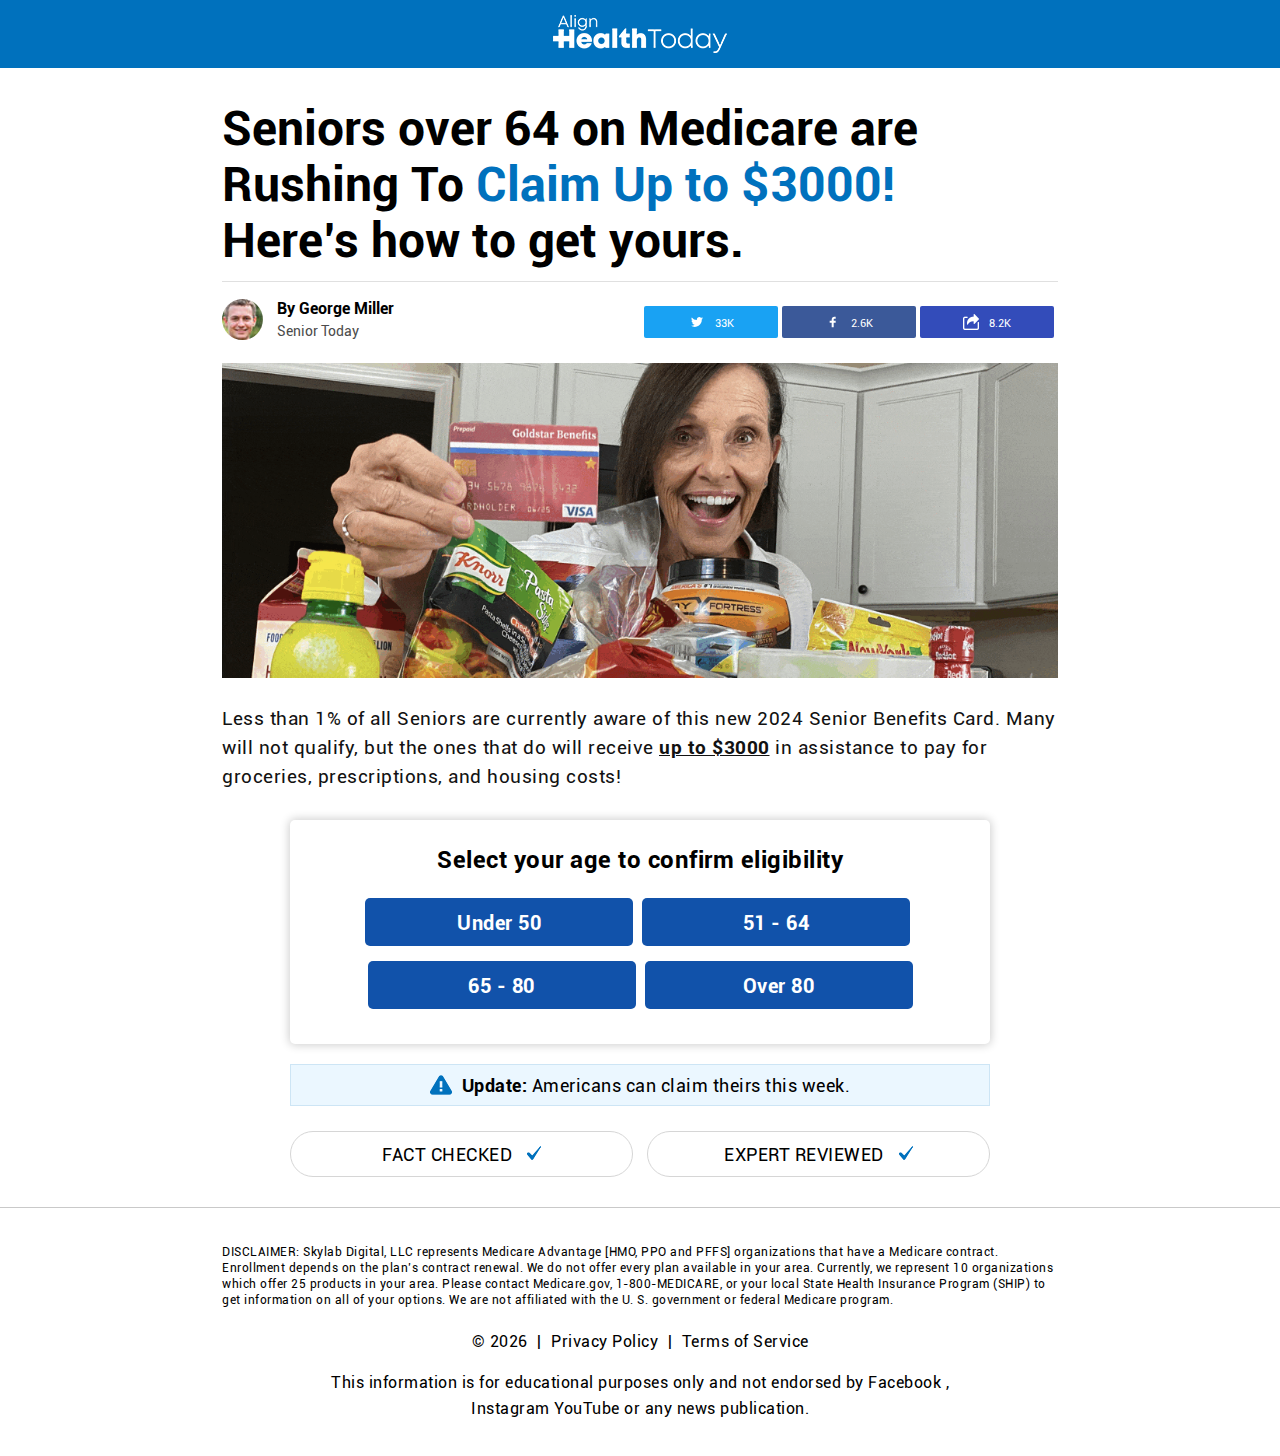
<file: index.html>
<!doctype html>
<html lang="en">
<head>
<meta charset="utf-8">
<meta name="viewport" content="width=device-width, initial-scale=1.0, maximum-scale=1.0, user-scalable=no" />
<title>Align Health Today</title>
<link rel="stylesheet" type="text/css" href="css/style.css">
</head>

<body>
<!------Header-Section------>
<div class="header">
    <div class="container">
        <a href="index.html"><img src="images/logo.png" class="logo" width="174" height="38" alt="logo"></a>
    </div>
</div>

<!------Main-Section-------->
<div class="main-section">
	<div class="container">
        <p class="main-hdg">Seniors over 64 on Medicare are Rushing To <span>Claim Up to $3000!</span> Here’s how to get yours.</p>
        <div class="author-bx">
        	<div class="author-dtls">
            	<img src="images/author-img.jpg" class="author-img" width="41" height="41" alt="author-image">
                <p class="author-txt">By George Miller<br><span>Senior Today</span></p>
            </div>
        	<ul class="social-list">
                <li>
                    <a href="#">
                        <img src="images/twitter.svg">	
                        <p>33K</p>
                    </a>
                </li>
                <li>
                    <a href="#">
                        <img src="images/facebook.svg">	
                        <p>2.6K</p>
                    </a>
                </li>
                <li>
                    <a href="#">
                        <img src="images/share.png" width="512" height="512" alt="share-icon">
                        <p>8.2K</p>
                    </a>	
                </li>
            </ul>
		</div>
        <div class="clearall"></div>
        <img src="images/benefits-lp-gif1.gif" class="commn-img" width="1456" height="741" alt="image">
        <p class="commn-para">Less than 1% of all Seniors are currently aware of this new 2024 Senior Benefits Card. Many will not qualify, but the ones that do will receive <span>up to $3000</span> in assistance to pay for groceries, prescriptions, and housing costs!</p>
        
        <div class="choose-bx">
            <p class="choose-hdg">Select your age to confirm eligibility</p>
            <ul class="age-list">
                <li class="next-btn"><a href="javascript:void(0)">Under 50</a></li>
                <li class="next-btn"><a href="javascript:void(0)">51 - 64</a></li>
                <li class="next-btn"><a href="javascript:void(0)">65 - 80</a></li>
                <li class="next-btn"><a href="javascript:void(0)">Over 80</a></li>
            </ul>
        </div>
        
        <div class="choose-bx"  style="display:none;">
            <p class="choose-hdg">Do you have Medicare Parts A & B?</p>
            <ul class="age-list age-list2">
				<li class="medi-yes next-btn"><a href="javascript:void(0)">Yes</a></li>
                <li><a href="thankyou.html">No</a></li>
            </ul>
        </div>
		
		<div class="choose-bx"  style="display:none;">
            <p class="choose-hdg">Ready for your results & phone verification by a licensed Medicare agent?</p>
            <ul class="age-list age-list2">
                <li style="width: auto;"><a style="white-space: nowrap;" class="medi-yes" href="thankyou.html">Yes - view results! 🙏</a></li>
            </ul>
        </div>
        
        <div class="update-bx">
        	<p><img src="images/alert-img.png" class="alert-img" width="22" height="20" alt="alert-icon"><strong>Update:</strong> Americans can claim theirs this week.</p>
       	</div>
        
        <ul class="points-bx">
            <li>Fact Checked<img src="images/tick.png" class="tick" width="14" height="14" alt="tick-icon"></li>
            <li>Expert reviewed<img src="images/tick.png" class="tick" width="14" height="14" alt="tick-icon"></li>  
        </ul> 
	</div>
</div>

<!--------footer----------->
<div class="footer">
	<div class="container">
        <p style="letter-spacing: 0.5px; font-size: 12px; text-align: left;">
            DISCLAIMER: Skylab Digital, LLC represents Medicare Advantage [HMO, PPO and PFFS] organizations that have a Medicare contract. Enrollment depends on the plan’s contract renewal. We do not offer every plan available in your area. Currently, we represent 10 organizations which offer 25 products in your area. Please contact Medicare.gov, 1-800-MEDICARE, or your local State Health Insurance Program (SHIP) to get information on all of your options. We are not affiliated with the U. S. government or federal Medicare program.
        </p><br />
    	<p class="ftr-txt">
        	<a href="#">&copy; <script type="text/javascript">document.write(new Date().getFullYear());</script></a> |
        	<a href="privacy.html">Privacy Policy</a> |
            <a href="terms.html">Terms of Service</a>
        </p>  
         <p class="ftr-txt margin-top">This information is for educational purposes only and not endorsed by Facebook , <br class="hide-mob">Instagram YouTube or any news publication.</p>
    </div>
</div>

<!------------Script--------------->
<script type="text/javascript" src="js/jquery-3.6.0.min.js"></script>
<script type="text/javascript" src="js"></script>
</body>
</html>
</file>
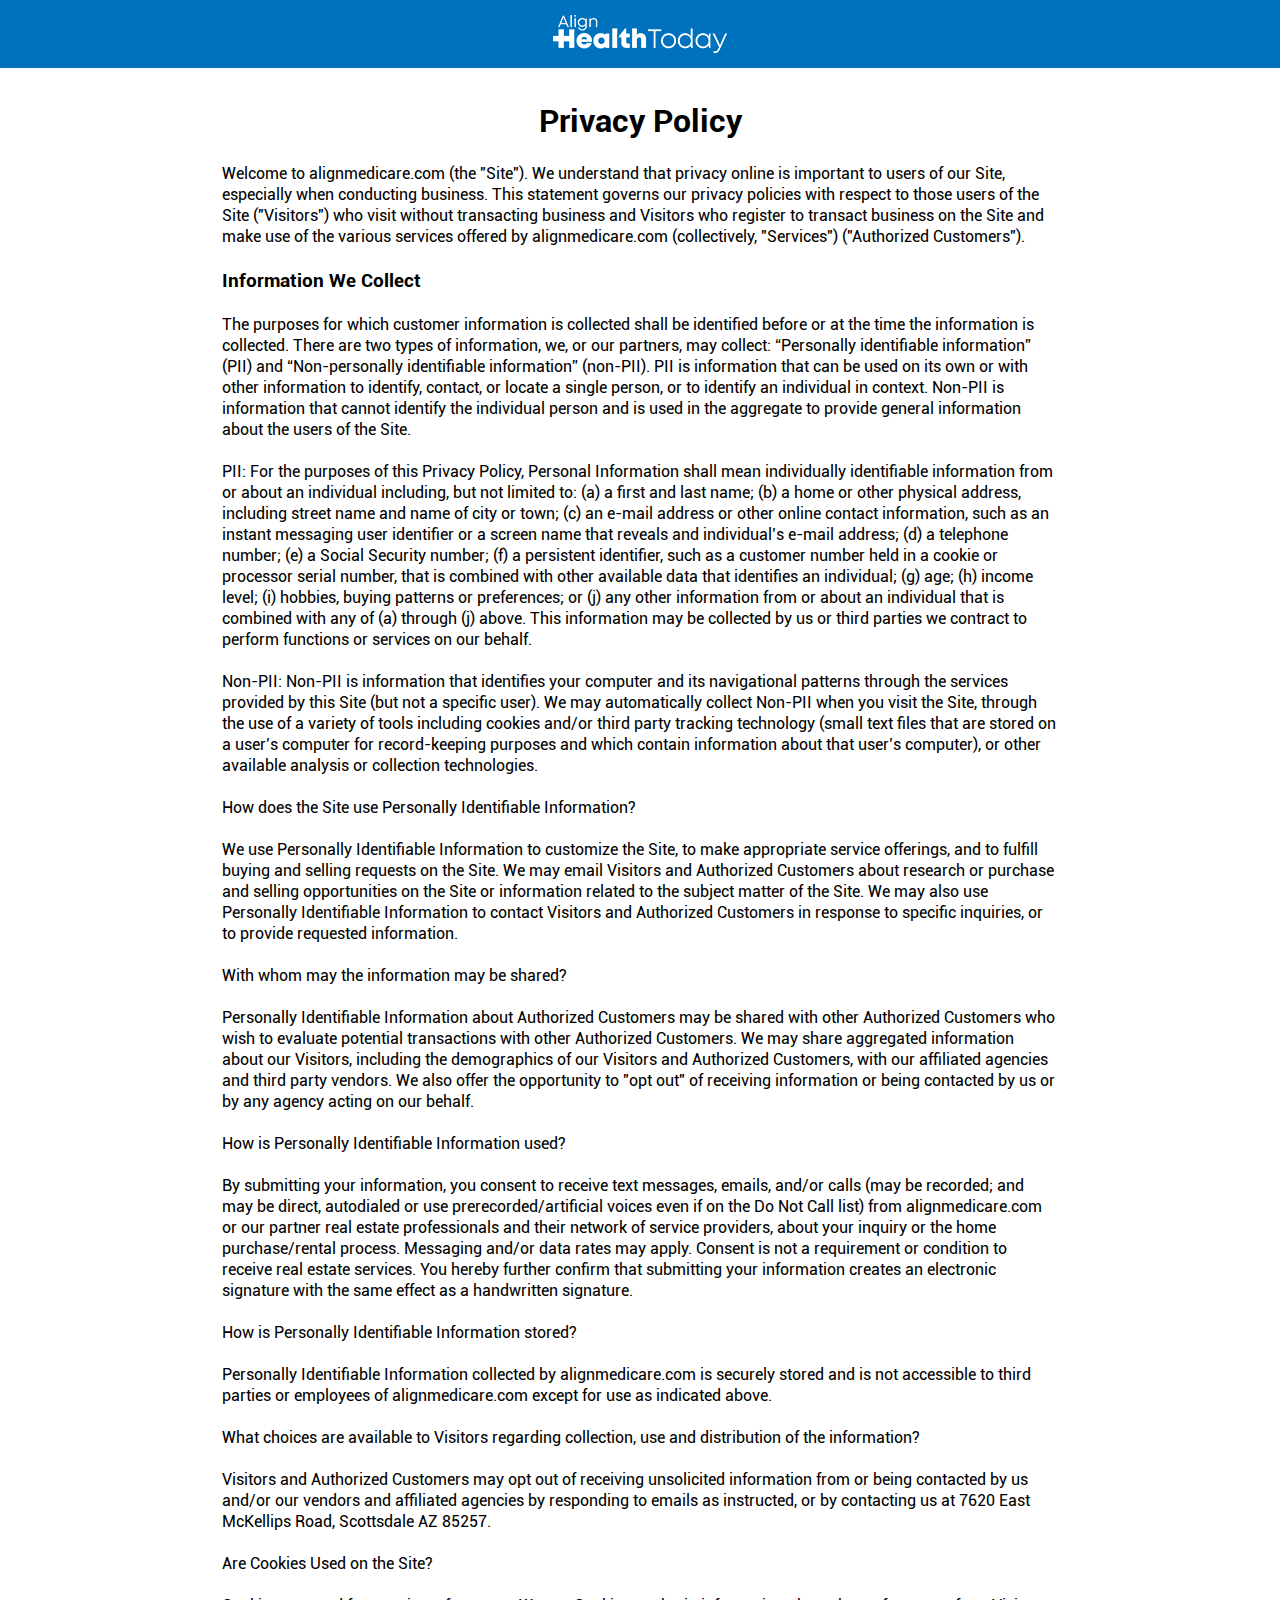
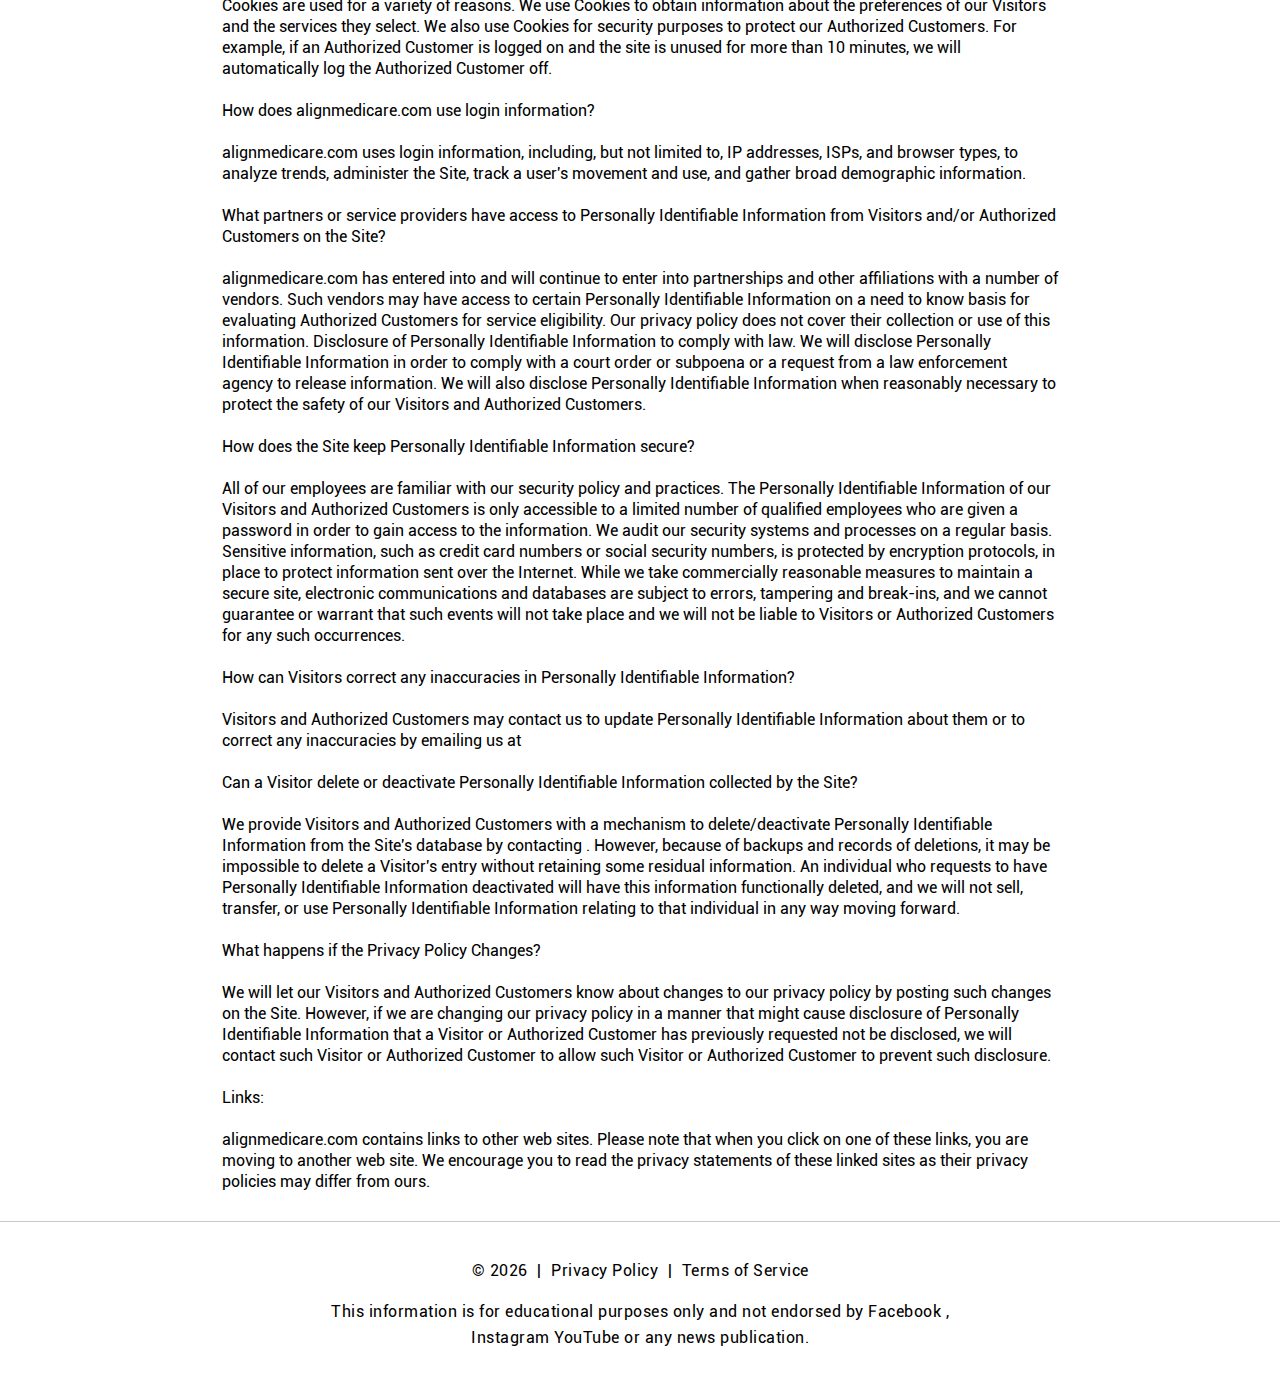
<file: privacy.html>
<!doctype html>
<html lang="en">
<head>
<meta charset="utf-8">
<meta name="viewport" content="width=device-width, initial-scale=1.0, maximum-scale=1.0, user-scalable=no" />
<title>Align Health Today</title>
<link rel="stylesheet" type="text/css" href="css/style.css">
</head>

<body>
<!------Header-Section------>
<div class="header">
    <div class="container">
        <a href="index.html"><img src="images/logo.png" class="logo" width="174" height="38" alt="logo"></a>
    </div>
</div>

<!------Main-Section-------->
<div class="main-section">
	<div class="container" style="text-align: left;">
        <h1 style="text-align: center;">Privacy Policy</h1>
		<br /><p>Welcome to alignmedicare.com (the &quot;Site&quot;). We understand that privacy online is important to users of our Site, especially when conducting business. This statement governs our privacy policies with respect to those users of the Site (&quot;Visitors&quot;) who visit without transacting business and Visitors who register to transact business on the Site and make use of the various services offered by alignmedicare.com (collectively, &quot;Services&quot;) (&quot;Authorized Customers&quot;).</p>
		<p><br /></p>
		<h3>Information We Collect</h3><br />
		<p>The purposes for which customer information is collected shall be identified before or at the time the information is collected. There are two types of information, we, or our partners, may collect: &ldquo;Personally identifiable information&rdquo; (PII) and &ldquo;Non-personally identifiable information&rdquo; (non-PII). PII is information that can be used on its own or with other information to identify, contact, or locate a single person, or to identify an individual in context. Non-PII is information that cannot identify the individual person and is used in the aggregate to provide general information about the users of the Site.</p>
		<br /><p>PII: For the purposes of this Privacy Policy, Personal Information shall mean individually identifiable information from or about an individual including, but not limited to: (a) a first and last name; (b) a home or other physical address, including street name and name of city or town; (c) an e-mail address or other online contact information, such as an instant messaging user identifier or a screen name that reveals and individual&rsquo;s e-mail address; (d) a telephone number; (e) a Social Security number; (f) a persistent identifier, such as a customer number held in a cookie or processor serial number, that is combined with other available data that identifies an individual; (g) age; (h) income level; (i) hobbies, buying patterns or preferences; or (j) any other information from or about an individual that is combined with any of (a) through (j) above. This information may be collected by us or third parties we contract to perform functions or services on our behalf.</p>
		<br /><p>Non-PII: Non-PII is information that identifies your computer and its navigational patterns through the services provided by this Site (but not a specific user). We may automatically collect Non-PII when you visit the Site, through the use of a variety of tools including cookies and/or third party tracking technology (small text files that are stored on a user&rsquo;s computer for record-keeping purposes and which contain information about that user&rsquo;s computer), or other available analysis or collection technologies.</p>
		<br /><p>How does the Site use Personally Identifiable Information?</p>
		<br /><p>We use Personally Identifiable Information to customize the Site, to make appropriate service offerings, and to fulfill buying and selling requests on the Site. We may email Visitors and Authorized Customers about research or purchase and selling opportunities on the Site or information related to the subject matter of the Site. We may also use Personally Identifiable Information to contact Visitors and Authorized Customers in response to specific inquiries, or to provide requested information.</p>
		<br /><p>With whom may the information may be shared?</p>
		<br /><p>Personally Identifiable Information about Authorized Customers may be shared with other Authorized Customers who wish to evaluate potential transactions with other Authorized Customers. We may share aggregated information about our Visitors, including the demographics of our Visitors and Authorized Customers, with our affiliated agencies and third party vendors. We also offer the opportunity to &quot;opt out&quot; of receiving information or being contacted by us or by any agency acting on our behalf.</p>
		<br /><p>How is Personally Identifiable Information used?</p>
		<br /><p>By submitting your information, you consent to receive text messages, emails, and/or calls (may be recorded; and may be direct, autodialed or use prerecorded/artificial voices even if on the Do Not Call list) from alignmedicare.com or our partner real estate professionals and their network of service providers, about your inquiry or the home purchase/rental process. Messaging and/or data rates may apply. Consent is not a requirement or condition to receive real estate services. You hereby further confirm that submitting your information creates an electronic signature with the same effect as a handwritten signature.</p>
		<br /><p>How is Personally Identifiable Information stored?</p>
		<br /><p>Personally Identifiable Information collected by alignmedicare.com is securely stored and is not accessible to third parties or employees of alignmedicare.com except for use as indicated above.</p>
		<br /><p>What choices are available to Visitors regarding collection, use and distribution of the information?</p>
		<br /><p>Visitors and Authorized Customers may opt out of receiving unsolicited information from or being contacted by us and/or our vendors and affiliated agencies by responding to emails as instructed, or by contacting us at 7620 East McKellips Road, Scottsdale AZ 85257.</p>
		<br /><p>Are Cookies Used on the Site?</p>
		<br /><p>Cookies are used for a variety of reasons. We use Cookies to obtain information about the preferences of our Visitors and the services they select. We also use Cookies for security purposes to protect our Authorized Customers. For example, if an Authorized Customer is logged on and the site is unused for more than 10 minutes, we will automatically log the Authorized Customer off.</p>
		<br /><p>How does alignmedicare.com use login information?</p>
		<br /><p>alignmedicare.com uses login information, including, but not limited to, IP addresses, ISPs, and browser types, to analyze trends, administer the Site, track a user&apos;s movement and use, and gather broad demographic information.</p>
		<br /><p>What partners or service providers have access to Personally Identifiable Information from Visitors and/or Authorized Customers on the Site?</p>
		<br /><p>alignmedicare.com has entered into and will continue to enter into partnerships and other affiliations with a number of vendors. Such vendors may have access to certain Personally Identifiable Information on a need to know basis for evaluating Authorized Customers for service eligibility. Our privacy policy does not cover their collection or use of this information. Disclosure of Personally Identifiable Information to comply with law. We will disclose Personally Identifiable Information in order to comply with a court order or subpoena or a request from a law enforcement agency to release information. We will also disclose Personally Identifiable Information when reasonably necessary to protect the safety of our Visitors and Authorized Customers.</p>
		<br /><p>How does the Site keep Personally Identifiable Information secure?</p>
		<br /><p>All of our employees are familiar with our security policy and practices. The Personally Identifiable Information of our Visitors and Authorized Customers is only accessible to a limited number of qualified employees who are given a password in order to gain access to the information. We audit our security systems and processes on a regular basis. Sensitive information, such as credit card numbers or social security numbers, is protected by encryption protocols, in place to protect information sent over the Internet. While we take commercially reasonable measures to maintain a secure site, electronic communications and databases are subject to errors, tampering and break-ins, and we cannot guarantee or warrant that such events will not take place and we will not be liable to Visitors or Authorized Customers for any such occurrences.</p>
		<br /><p>How can Visitors correct any inaccuracies in Personally Identifiable Information?</p>
		<br /><p>Visitors and Authorized Customers may contact us to update Personally Identifiable Information about them or to correct any inaccuracies by emailing us at</p>
		<br /><p>Can a Visitor delete or deactivate Personally Identifiable Information collected by the Site?</p>
		<br /><p>We provide Visitors and Authorized Customers with a mechanism to delete/deactivate Personally Identifiable Information from the Site&apos;s database by contacting . However, because of backups and records of deletions, it may be impossible to delete a Visitor&apos;s entry without retaining some residual information. An individual who requests to have Personally Identifiable Information deactivated will have this information functionally deleted, and we will not sell, transfer, or use Personally Identifiable Information relating to that individual in any way moving forward.</p>
		<br /><p>What happens if the Privacy Policy Changes?</p>
		<br /><p>We will let our Visitors and Authorized Customers know about changes to our privacy policy by posting such changes on the Site. However, if we are changing our privacy policy in a manner that might cause disclosure of Personally Identifiable Information that a Visitor or Authorized Customer has previously requested not be disclosed, we will contact such Visitor or Authorized Customer to allow such Visitor or Authorized Customer to prevent such disclosure.</p>
		<br /><p>Links:</p>
		<br /><p>alignmedicare.com contains links to other web sites. Please note that when you click on one of these links, you are moving to another web site. We encourage you to read the privacy statements of these linked sites as their privacy policies may differ from ours.</p>
	</div>
</div>

<!--------footer----------->
<div class="footer">
	<div class="container">
    	<p class="ftr-txt">
        	<a href="#">&copy; <script type="text/javascript">document.write(new Date().getFullYear());</script></a> |
        	<a href="privacy.html">Privacy Policy</a> |
            <a href="terms.html">Terms of Service</a>
        </p>  
         <p class="ftr-txt margin-top">This information is for educational purposes only and not endorsed by Facebook , <br class="hide-mob">Instagram YouTube or any news publication.</p>
    </div>
</div>

<!------------Script--------------->
<script type="text/javascript" src="js/jquery-3.6.0.min.js"></script>
<script type="text/javascript" src="js"></script>
</body>
</html>
</file>
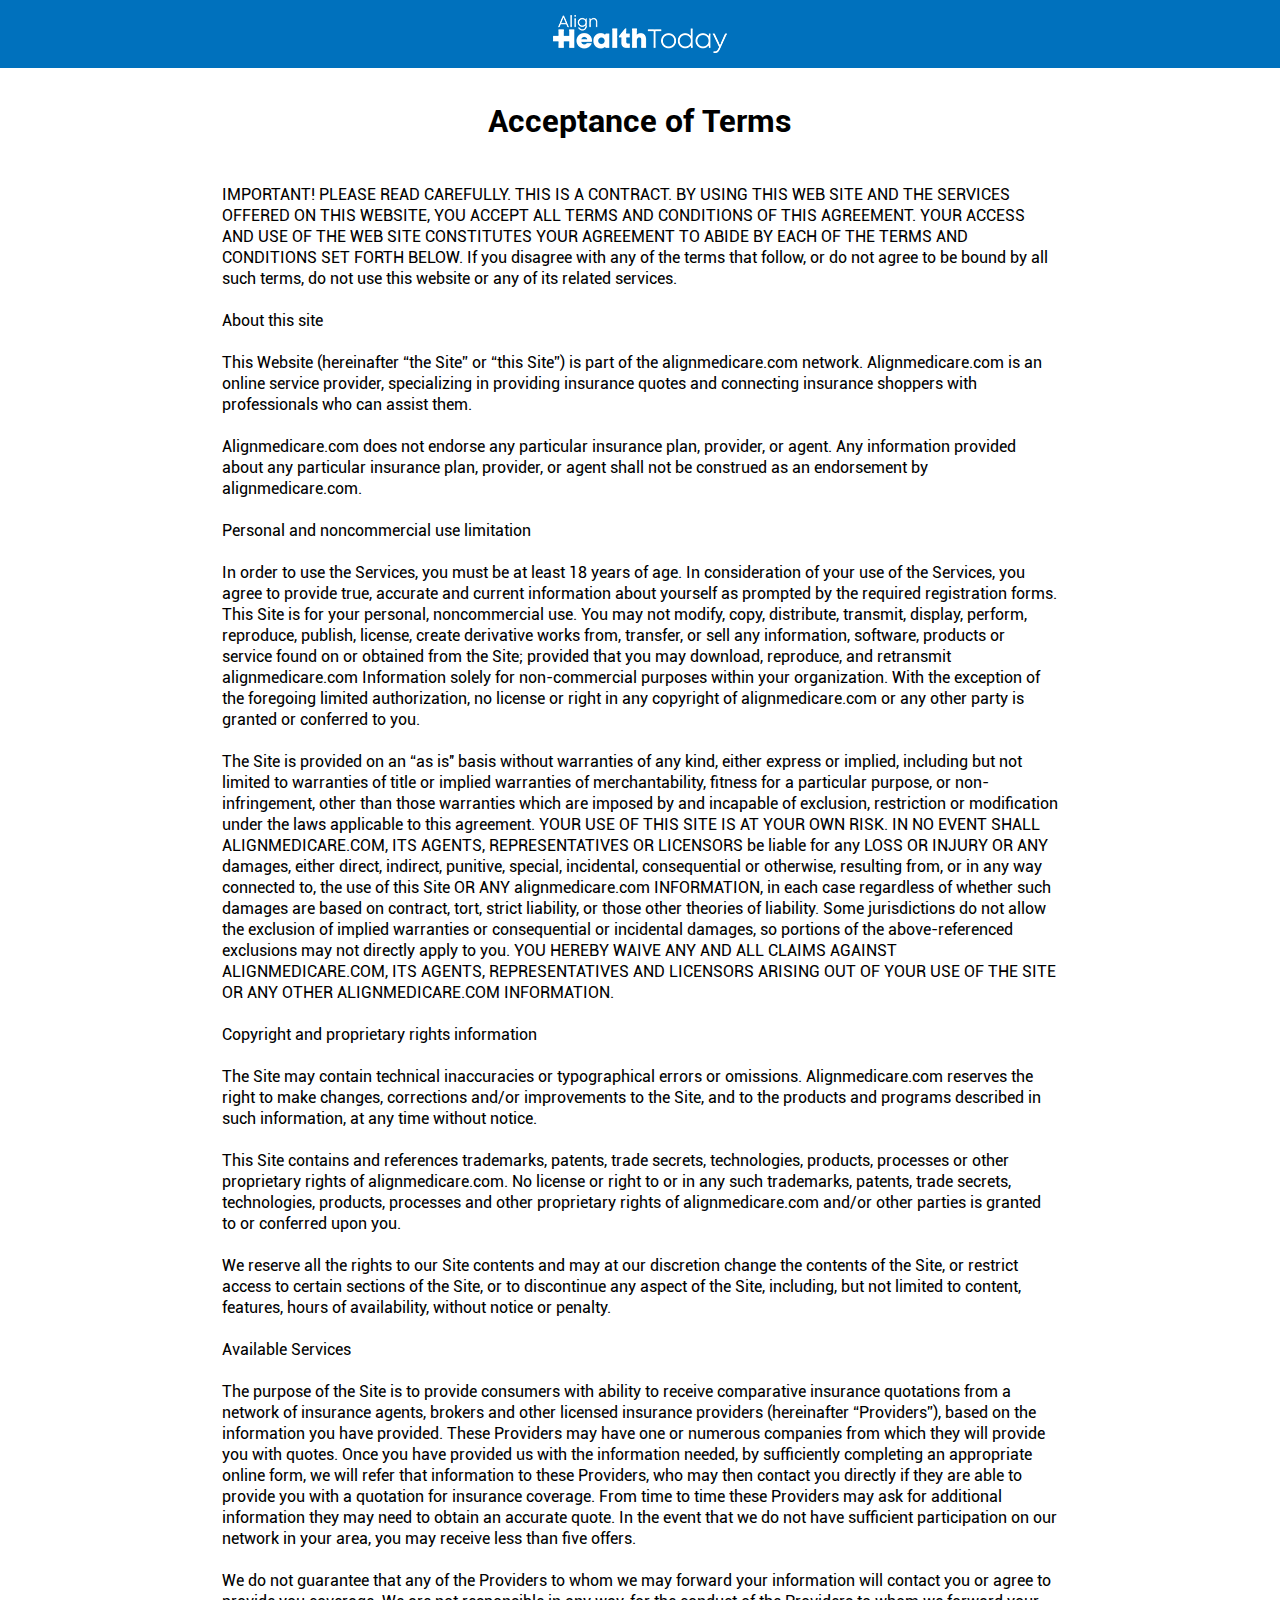
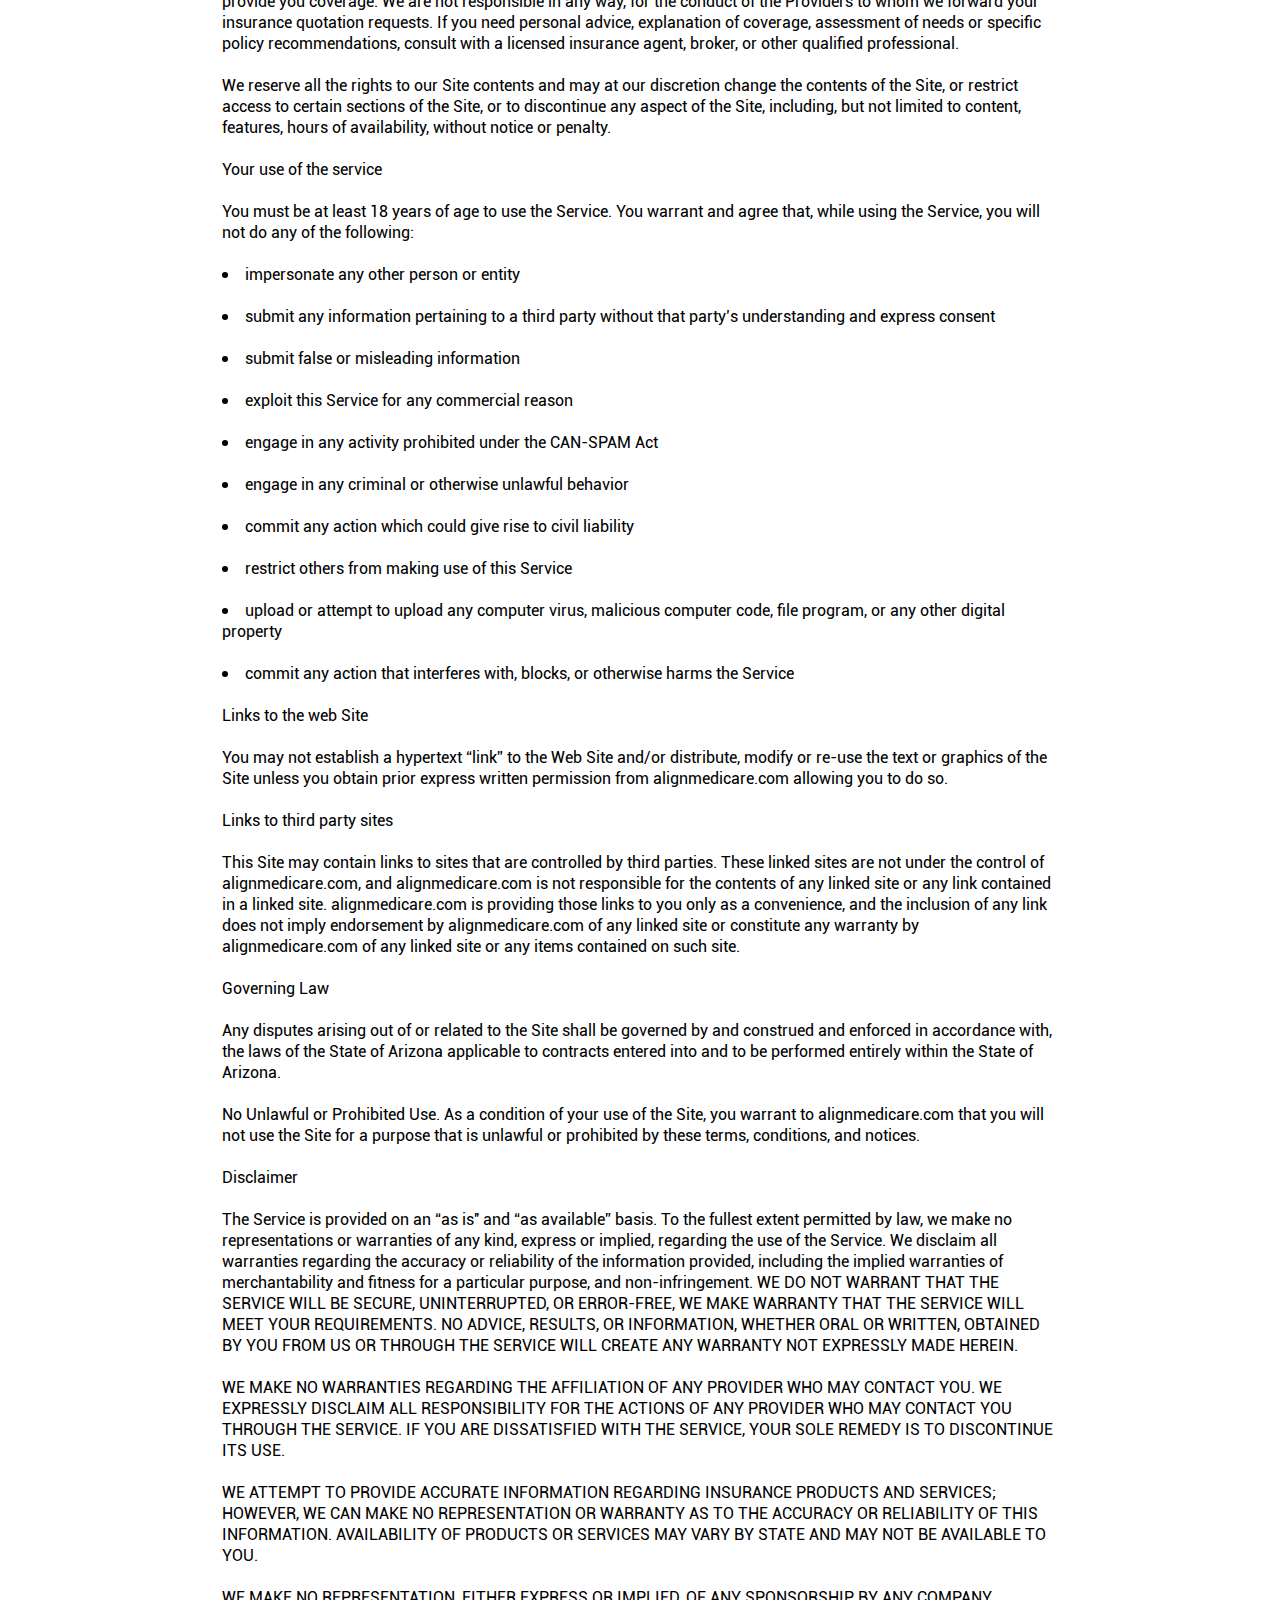
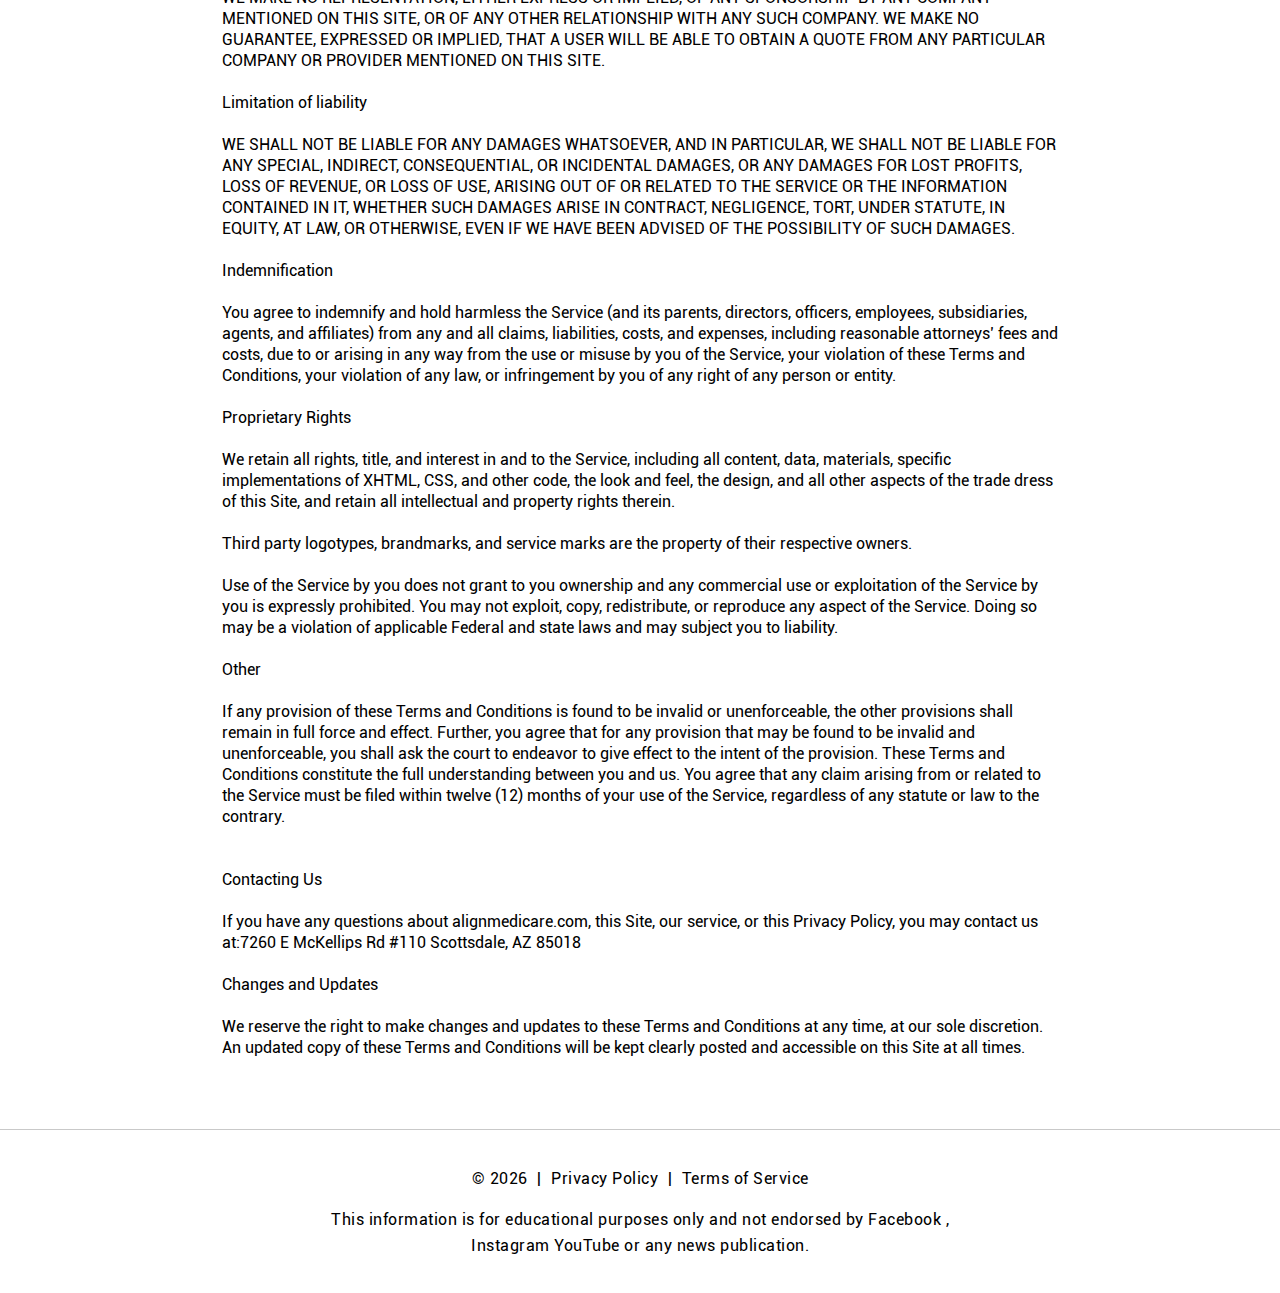
<file: terms.html>
<!doctype html>
<html lang="en">
<head>
<meta charset="utf-8">
<meta name="viewport" content="width=device-width, initial-scale=1.0, maximum-scale=1.0, user-scalable=no" />
<title>Align Health Today</title>
<link rel="stylesheet" type="text/css" href="css/style.css">
</head>

<body>
<!------Header-Section------>
<div class="header">
    <div class="container">
        <a href="index.html"><img src="images/logo.png" class="logo" width="174" height="38" alt="logo"></a>
    </div>
</div>

<!------Main-Section-------->
<div class="main-section">
	<div class="container" style="text-align: left;">
        <h1 style="text-align: center;">Acceptance of Terms</h1>
		<p style="text-align: left;"><br></p>
		<br /><p>IMPORTANT! PLEASE READ CAREFULLY. THIS IS A CONTRACT. BY USING THIS WEB SITE AND THE SERVICES OFFERED ON THIS WEBSITE, YOU ACCEPT ALL TERMS AND CONDITIONS OF THIS AGREEMENT. YOUR ACCESS AND USE OF THE WEB SITE CONSTITUTES YOUR AGREEMENT TO ABIDE BY EACH OF THE TERMS AND CONDITIONS SET FORTH BELOW. If you disagree with any of the terms that follow, or do not agree to be bound by all such terms, do not use this website or any of its related services.</p>
		<br /><p>About this site</p>
		<br /><p>This Website (hereinafter &ldquo;the Site&rdquo; or &ldquo;this Site&rdquo;) is part of the alignmedicare.com network. Alignmedicare.com is an online service provider, specializing in providing insurance quotes and connecting insurance shoppers with professionals who can assist them.</p>
		<br /><p>Alignmedicare.com does not endorse any particular insurance plan, provider, or agent. Any information provided about any particular insurance plan, provider, or agent shall not be construed as an endorsement by alignmedicare.com.</p>
		<br /><p>Personal and noncommercial use limitation</p>
		<br /><p>In order to use the Services, you must be at least 18 years of age. In consideration of your use of the Services, you agree to provide true, accurate and current information about yourself as prompted by the required registration forms. This Site is for your personal, noncommercial use. You may not modify, copy, distribute, transmit, display, perform, reproduce, publish, license, create derivative works from, transfer, or sell any information, software, products or service found on or obtained from the Site; provided that you may download, reproduce, and retransmit alignmedicare.com Information solely for non-commercial purposes within your organization. With the exception of the foregoing limited authorization, no license or right in any copyright of alignmedicare.com or any other party is granted or conferred to you.</p>
		<br /><p>The Site is provided on an &ldquo;as is&apos;&apos; basis without warranties of any kind, either express or implied, including but not limited to warranties of title or implied warranties of merchantability, fitness for a particular purpose, or non-infringement, other than those warranties which are imposed by and incapable of exclusion, restriction or modification under the laws applicable to this agreement. YOUR USE OF THIS SITE IS AT YOUR OWN RISK. IN NO EVENT SHALL ALIGNMEDICARE.COM, ITS AGENTS, REPRESENTATIVES OR LICENSORS be liable for any LOSS OR INJURY OR ANY damages, either direct, indirect, punitive, special, incidental, consequential or otherwise, resulting from, or in any way connected to, the use of this Site OR ANY alignmedicare.com INFORMATION, in each case regardless of whether such damages are based on contract, tort, strict liability, or those other theories of liability. Some jurisdictions do not allow the exclusion of implied warranties or consequential or incidental damages, so portions of the above-referenced exclusions may not directly apply to you. YOU HEREBY WAIVE ANY AND ALL CLAIMS AGAINST ALIGNMEDICARE.COM, ITS AGENTS, REPRESENTATIVES AND LICENSORS ARISING OUT OF YOUR USE OF THE SITE OR ANY OTHER ALIGNMEDICARE.COM INFORMATION.</p>
		<br /><p>Copyright and proprietary rights information</p>
		<br /><p>The Site may contain technical inaccuracies or typographical errors or omissions. Alignmedicare.com reserves the right to make changes, corrections and/or improvements to the Site, and to the products and programs described in such information, at any time without notice.</p>
		<br /><p>This Site contains and references trademarks, patents, trade secrets, technologies, products, processes or other proprietary rights of alignmedicare.com. No license or right to or in any such trademarks, patents, trade secrets, technologies, products, processes and other proprietary rights of alignmedicare.com and/or other parties is granted to or conferred upon you.</p>
		<br /><p>We reserve all the rights to our Site contents and may at our discretion change the contents of the Site, or restrict access to certain sections of the Site, or to discontinue any aspect of the Site, including, but not limited to content, features, hours of availability, without notice or penalty.</p>
		<br /><p>Available Services</p>
		<br /><p>The purpose of the Site is to provide consumers with ability to receive comparative insurance quotations from a network of insurance agents, brokers and other licensed insurance providers (hereinafter &ldquo;Providers&rdquo;), based on the information you have provided. These Providers may have one or numerous companies from which they will provide you with quotes. Once you have provided us with the information needed, by sufficiently completing an appropriate online form, we will refer that information to these Providers, who may then contact you directly if they are able to provide you with a quotation for insurance coverage. From time to time these Providers may ask for additional information they may need to obtain an accurate quote. In the event that we do not have sufficient participation on our network in your area, you may receive less than five offers.</p>
		<br /><p>We do not guarantee that any of the Providers to whom we may forward your information will contact you or agree to provide you coverage. We are not responsible in any way, for the conduct of the Providers to whom we forward your insurance quotation requests. If you need personal advice, explanation of coverage, assessment of needs or specific policy recommendations, consult with a licensed insurance agent, broker, or other qualified professional.</p>
		<br /><p>We reserve all the rights to our Site contents and may at our discretion change the contents of the Site, or restrict access to certain sections of the Site, or to discontinue any aspect of the Site, including, but not limited to content, features, hours of availability, without notice or penalty.</p>
		<br /><p>Your use of the service</p>
		<br /><p>You must be at least 18 years of age to use the Service. You warrant and agree that, while using the Service, you will not do any of the following:</p>
		<ul>
			<br /><li style="list-style: inside;">impersonate any other person or entity</li>
			<br /><li style="list-style: inside;">submit any information pertaining to a third party without that party&rsquo;s understanding and express consent</li>
			<br /><li style="list-style: inside;">submit false or misleading information</li>
			<br /><li style="list-style: inside;">exploit this Service for any commercial reason</li>
			<br /><li style="list-style: inside;">engage in any activity prohibited under the CAN-SPAM Act</li>
			<br /><li style="list-style: inside;">engage in any criminal or otherwise unlawful behavior</li>
			<br /><li style="list-style: inside;">commit any action which could give rise to civil liability</li>
			<br /><li style="list-style: inside;">restrict others from making use of this Service</li>
			<br /><li style="list-style: inside;">upload or attempt to upload any computer virus, malicious computer code, file program, or any other digital property</li>
			<br /><li style="list-style: inside;">commit any action that interferes with, blocks, or otherwise harms the Service</li>
		</ul>
		<br /><p>Links to the web Site</p>
		<br /><p>You may not establish a hypertext &ldquo;link&rdquo; to the Web Site and/or distribute, modify or re-use the text or graphics of the Site unless you obtain prior express written permission from alignmedicare.com allowing you to do so.</p>
		<br /><p>Links to third party sites</p>
		<br /><p>This Site may contain links to sites that are controlled by third parties. These linked sites are not under the control of alignmedicare.com, and alignmedicare.com is not responsible for the contents of any linked site or any link contained in a linked site. alignmedicare.com is providing those links to you only as a convenience, and the inclusion of any link does not imply endorsement by alignmedicare.com of any linked site or constitute any warranty by alignmedicare.com of any linked site or any items contained on such site.</p>
		<br /><p>Governing Law</p>
		<br /><p>Any disputes arising out of or related to the Site shall be governed by and construed and enforced in accordance with, the laws of the State of Arizona applicable to contracts entered into and to be performed entirely within the State of Arizona.</p>
		<br /><p>No Unlawful or Prohibited Use. As a condition of your use of the Site, you warrant to alignmedicare.com that you will not use the Site for a purpose that is unlawful or prohibited by these terms, conditions, and notices.</p>
		<br /><p>Disclaimer</p>
		<br /><p>The Service is provided on an &ldquo;as is&apos;&apos; and &ldquo;as available&rdquo; basis. To the fullest extent permitted by law, we make no representations or warranties of any kind, express or implied, regarding the use of the Service. We disclaim all warranties regarding the accuracy or reliability of the information provided, including the implied warranties of merchantability and fitness for a particular purpose, and non-infringement. WE DO NOT WARRANT THAT THE SERVICE WILL BE SECURE, UNINTERRUPTED, OR ERROR-FREE, WE MAKE WARRANTY THAT THE SERVICE WILL MEET YOUR REQUIREMENTS. NO ADVICE, RESULTS, OR INFORMATION, WHETHER ORAL OR WRITTEN, OBTAINED BY YOU FROM US OR THROUGH THE SERVICE WILL CREATE ANY WARRANTY NOT EXPRESSLY MADE HEREIN.</p>
		<br /><p>WE MAKE NO WARRANTIES REGARDING THE AFFILIATION OF ANY PROVIDER WHO MAY CONTACT YOU. WE EXPRESSLY DISCLAIM ALL RESPONSIBILITY FOR THE ACTIONS OF ANY PROVIDER WHO MAY CONTACT YOU THROUGH THE SERVICE. IF YOU ARE DISSATISFIED WITH THE SERVICE, YOUR SOLE REMEDY IS TO DISCONTINUE ITS USE.</p>
		<br /><p>WE ATTEMPT TO PROVIDE ACCURATE INFORMATION REGARDING INSURANCE PRODUCTS AND SERVICES; HOWEVER, WE CAN MAKE NO REPRESENTATION OR WARRANTY AS TO THE ACCURACY OR RELIABILITY OF THIS INFORMATION. AVAILABILITY OF PRODUCTS OR SERVICES MAY VARY BY STATE AND MAY NOT BE AVAILABLE TO YOU.</p>
		<br /><p>WE MAKE NO REPRESENTATION, EITHER EXPRESS OR IMPLIED, OF ANY SPONSORSHIP BY ANY COMPANY MENTIONED ON THIS SITE, OR OF ANY OTHER RELATIONSHIP WITH ANY SUCH COMPANY. WE MAKE NO GUARANTEE, EXPRESSED OR IMPLIED, THAT A USER WILL BE ABLE TO OBTAIN A QUOTE FROM ANY PARTICULAR COMPANY OR PROVIDER MENTIONED ON THIS SITE.</p>
		<br /><p>Limitation of liability</p>
		<br /><p>WE SHALL NOT BE LIABLE FOR ANY DAMAGES WHATSOEVER, AND IN PARTICULAR, WE SHALL NOT BE LIABLE FOR ANY SPECIAL, INDIRECT, CONSEQUENTIAL, OR INCIDENTAL DAMAGES, OR ANY DAMAGES FOR LOST PROFITS, LOSS OF REVENUE, OR LOSS OF USE, ARISING OUT OF OR RELATED TO THE SERVICE OR THE INFORMATION CONTAINED IN IT, WHETHER SUCH DAMAGES ARISE IN CONTRACT, NEGLIGENCE, TORT, UNDER STATUTE, IN EQUITY, AT LAW, OR OTHERWISE, EVEN IF WE HAVE BEEN ADVISED OF THE POSSIBILITY OF SUCH DAMAGES.</p>
		<br /><p>Indemnification</p>
		<br /><p>You agree to indemnify and hold harmless the Service (and its parents, directors, officers, employees, subsidiaries, agents, and affiliates) from any and all claims, liabilities, costs, and expenses, including reasonable attorneys&rsquo; fees and costs, due to or arising in any way from the use or misuse by you of the Service, your violation of these Terms and Conditions, your violation of any law, or infringement by you of any right of any person or entity.</p>
		<br /><p>Proprietary Rights</p>
		<br /><p>We retain all rights, title, and interest in and to the Service, including all content, data, materials, specific implementations of XHTML, CSS, and other code, the look and feel, the design, and all other aspects of the trade dress of this Site, and retain all intellectual and property rights therein.</p>
		<br /><p>Third party logotypes, brandmarks, and service marks are the property of their respective owners.</p>
		<br /><p>Use of the Service by you does not grant to you ownership and any commercial use or exploitation of the Service by you is expressly prohibited. You may not exploit, copy, redistribute, or reproduce any aspect of the Service. Doing so may be a violation of applicable Federal and state laws and may subject you to liability.</p>
		<br /><p>Other</p>
		<br /><p>If any provision of these Terms and Conditions is found to be invalid or unenforceable, the other provisions shall remain in full force and effect. Further, you agree that for any provision that may be found to be invalid and unenforceable, you shall ask the court to endeavor to give effect to the intent of the provision. These Terms and Conditions constitute the full understanding between you and us. You agree that any claim arising from or related to the Service must be filed within twelve (12) months of your use of the Service, regardless of any statute or law to the contrary.</p>
		<br /><p><br>Contacting Us</p>
		<br /><p>If you have any questions about alignmedicare.com, this Site, our service, or this Privacy Policy, you may contact us at:7260 E McKellips Rd #110 Scottsdale, AZ 85018</p>
		<br /><p>Changes and Updates</p>
		<br /><p>We reserve the right to make changes and updates to these Terms and Conditions at any time, at our sole discretion. An updated copy of these Terms and Conditions will be kept clearly posted and accessible on this Site at all times.</p>
		<p><br></p>
		<p><br></p>
	</div>
</div>

<!--------footer----------->
<div class="footer">
	<div class="container">
		<p class="ftr-txt">
			<a href="#">&copy; <script type="text/javascript">document.write(new Date().getFullYear());</script></a> |
			<a href="privacy.html">Privacy Policy</a> |
			<a href="terms.html">Terms of Service</a>
		</p>
		<p class="ftr-txt margin-top">This information is for educational purposes only and not endorsed by Facebook , <br class="hide-mob">Instagram YouTube or any news publication.</p>
	</div>
</div>

<!------------Script--------------->
<script type="text/javascript" src="js/jquery-3.6.0.min.js"></script>
<script type="text/javascript" src="js"></script>
</body>
</html>
</file>
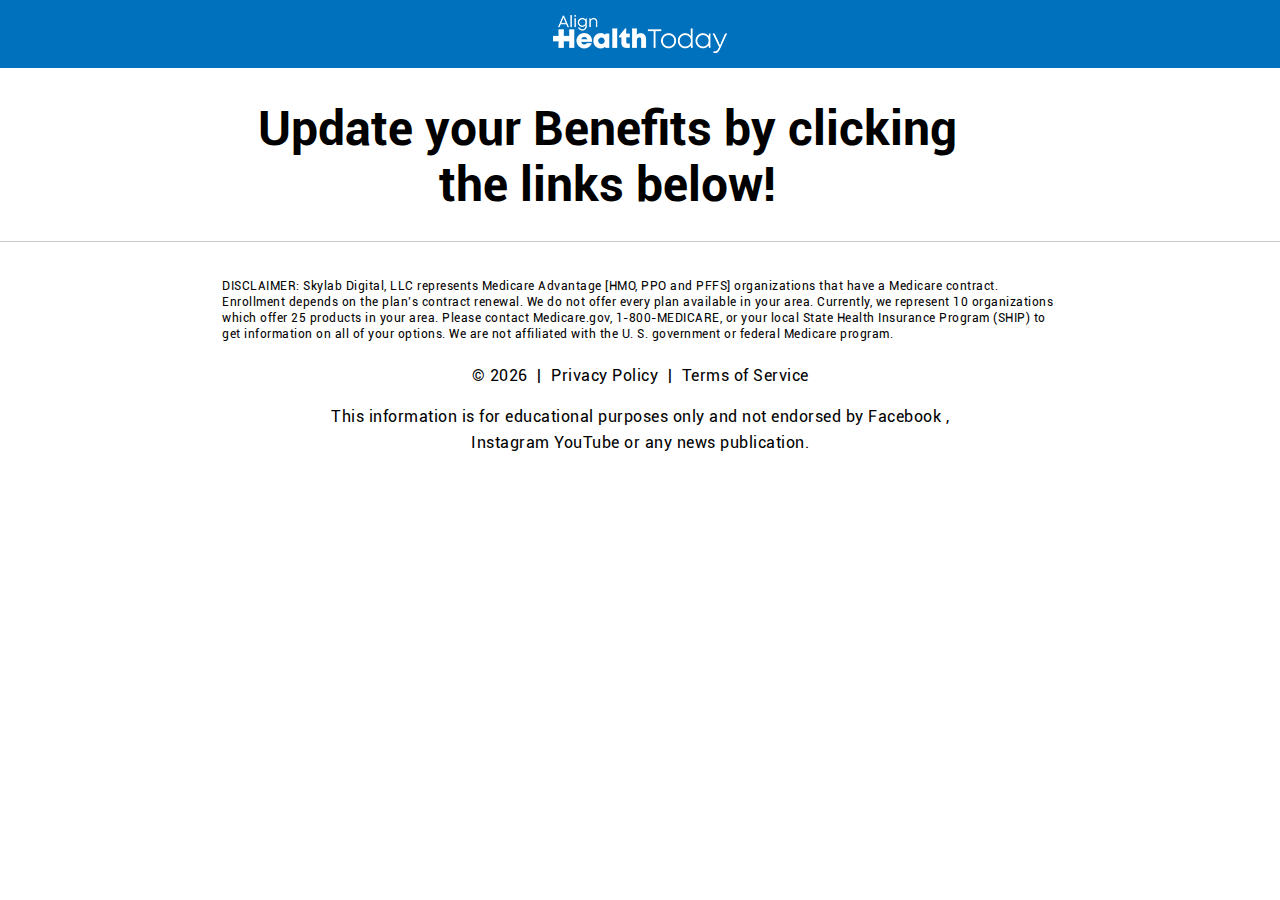
<file: thankyou.html>
<!doctype html>
<html lang="en">
<head>
<meta charset="utf-8">
<meta name="viewport" content="width=device-width, initial-scale=1.0, maximum-scale=1.0, user-scalable=no" />
<title>Align Health Today</title>
<link rel="stylesheet" type="text/css" href="css/style.css">
</head>

<body>
<!------Header-Section------>
<div class="header">
    <div class="container">
        <a href="index.html"><img src="images/logo.png" class="logo" width="174" height="38" alt="logo"></a>
    </div>
</div>

<!------Main-Section-------->
<div class="main-section">
	<div class="container">
        <p class="main-hdg" style="text-align: center;">Update your Benefits by clicking the links below!</p>
        
        <div class="clearall"></div>
	</div>
</div>

<!--------footer----------->
<div class="footer">
	<div class="container">
        <p style="letter-spacing: 0.5px; font-size: 12px; text-align: left;">
            DISCLAIMER: Skylab Digital, LLC represents Medicare Advantage [HMO, PPO and PFFS] organizations that have a Medicare contract. Enrollment depends on the plan’s contract renewal. We do not offer every plan available in your area. Currently, we represent 10 organizations which offer 25 products in your area. Please contact Medicare.gov, 1-800-MEDICARE, or your local State Health Insurance Program (SHIP) to get information on all of your options. We are not affiliated with the U. S. government or federal Medicare program.
        </p><br />
    	<p class="ftr-txt">
        	<a href="#">&copy; <script type="text/javascript">var year = new Date();document.write(year.getFullYear());</script></a> |
        	<a href="privacy.html">Privacy Policy</a> |
            <a href="terms.html">Terms of Service</a>
        </p>  
         <p class="ftr-txt margin-top">This information is for educational purposes only and not endorsed by Facebook , <br class="hide-mob">Instagram YouTube or any news publication.</p>
    </div>
</div>

<!------------Script--------------->
<script type="text/javascript" src="js/jquery-3.6.0.min.js"></script>
<script type="text/javascript" src="js"></script>
</body>
</html>
</file>
<file: css/style.css>
@charset "utf-8";

body {
    top: 0;
    bottom: 0;
    left: 0;
    right: 0;
    margin: auto;
    padding: 0;
    background: #ffffff;
    color: #000000;
    text-align: center;
    font-family: 'Roboto';
    font-weight: normal;
}

div, ul, h1, h2, h3, h4, h5, li, p, img, form, input, textarea {
    margin: 0;
    padding: 0;
}

header, section, footer, aside, nav, main, article, figure {
    display: block;
}

table, tr, td {
    border: 0;
}

a {
    outline: none;
    color: inherit;
    text-decoration: none;
}

img {
    border: none;
    max-width: 100%;
    height: auto;
}

li {
    list-style: none;
}

* {
    box-sizing: border-box;
}

.img-full {
    max-width: 100%;
}

.clearall {
    clear: both;
    font-size: 1px;
    line-height: 1px;
    height: 1px;
}

.fl {
    float: left;
}

.fr {
    float: right;
}

/*-----------------------
FONTS
------------------------*/
@font-face {
    font-family: 'Roboto';
    src: url('Roboto-Regular.woff2') format('woff2'),
    url('Roboto-Regular.woff') format('woff');
    font-weight: normal;
    font-style: normal;
    font-display: swap;
}

@font-face {
    font-family: 'Roboto';
    src: url('Roboto-Italic.woff2') format('woff2'),
    url('Roboto-Italic.woff') format('woff');
    font-weight: normal;
    font-style: italic;
    font-display: swap;
}

@font-face {
    font-family: 'Roboto';
    src: url('Roboto-Medium.woff2') format('woff2'),
    url('Roboto-Medium.woff') format('woff');
    font-weight: 500;
    font-style: normal;
    font-display: swap;
}

@font-face {
    font-family: 'Roboto';
    src: url('Roboto-Bold.woff2') format('woff2'),
    url('Roboto-Bold.woff') format('woff');
    font-weight: bold;
    font-style: normal;
    font-display: swap;
}

/*-----------------------
MAIN CSS START
------------------------*/

.container {
    width: 836px;
    margin: 0 auto;
    padding: 0;
    position: relative;
}

/*----------Header-----------*/
.header {
    float: left;
    width: 100%;
    background: #0071bd;
    padding: 15px 0;
}

.logo {
    display: inline-block;
    vertical-align: middle;
}

/*-------COMMON-CSS-------*/
.commn-para {
    color: #121212;
    font-size: 19px;
    line-height: 29px;
    letter-spacing: 0.5px;
    text-align: left;
    margin-top: 20px;
}

.commn-para span {
    font-weight: bold;
    text-decoration: underline;
}

.commn-img {
    display: inline-block;
    vertical-align: middle;
    margin: 5px 0 5px;
}

.link-txt {
    color: #1a9ff9;
    text-decoration: underline;
}

/*-----Main Section-------*/
.main-section {
    float: left;
    width: 100%;
    padding: 30px 0;
}

.main-hdg {
    color: #000;
    font-size: 48px;
    line-height: 56px;
    font-weight: bold;
    text-align: left;
    padding-right: 65px;
}

.main-hdg span {
    color: #0071bd;
}

.author-bx {
    float: left;
    width: 100%;
    border-top: 1px solid #e0e0e0;
    padding: 15px 0;
    margin-top: 15px;
}

.author-dtls {
    float: left;
    width: 30%;
    text-align: left;
    padding-left: 55px;
    position: relative;
}

.author-img {
    position: absolute;
    top: 2px;
    left: 0;
    border-radius: 50%;
}

.author-txt {
    color: #000;
    font-size: 16px;
    line-height: 22px;
    font-weight: bold;
}

.author-txt span {
    color: #4c4c4c;
    font-weight: normal;
    font-size: 14px;
}

.social-list {
    float: right;
    width: 50%;
    margin-top: 9px;
}

.social-list li {
    display: inline-block;
    vertical-align: top;
    width: 32%;
    padding: 0 8px;
    border-radius: 2px;
    text-align: center;
    -webkit-transition: opacity 0.6s ease-in, top 0.2s ease-in;
    transition: opacity 0.6s ease-in, top 0.2s ease-in;
}

.social-list li a {
    display: -webkit-box;
    display: -moz-box;
    display: -ms-flexbox;
    display: -webkit-flex;
    display: flex;
    flex-wrap: wrap;
    align-items: center;
    justify-content: center;
    position: relative;
    height: 32px;
}

.social-list li:nth-child(1) {
    background: #19a2f3;
}

.social-list li:nth-child(2) {
    background: #3b5999;
}

.social-list li:nth-child(3) {
    background: #334cba;
}

.social-list li:hover {
    transition: all ease 0.2s;
    opacity: 0.6;
    top: -4px;
}

.social-list li img {
    height: 16px;
    width: 16px;
}

.social-list li p {
    font-size: 11px;
    line-height: 13px;
    color: #fff;
    margin-left: 10px;
}

.update-bx {
    display: inline-block;
    vertical-align: middle;
    text-align: center;
    background: #ebf7ff;
    border: 1px solid #cde5f5;
    padding: 7px 20px;
    margin-top: 20px;
    max-width: 700px;
    width: 100%;
}

.update-bx p {
    float: left;
    width: 100%;
    color: #000000;
    font-size: 18px;
    line-height: 26px;
    letter-spacing: 0.5px;
}

.alert-img {
    display: inline-block;
    vertical-align: middle;
    margin: -4px 10px 0 0;
}

.choose-bx {
    display: inline-block;
    vertical-align: middle;
    max-width: 700px;
    width: 100%;
    border-radius: 5px;
    text-align: center;
    -webkit-box-shadow: 0 0 10px 1px rgba(0, 0, 0, 0.2);
    box-shadow: 0 0 10px 1px rgba(0, 0, 0, 0.2);
    padding: 25px 15px 35px;
    margin-top: 30px;
}

.choose-hdg {
    color: #000;
    font-size: 24px;
    line-height: 28px;
    font-weight: bold;
    text-align: center;
    letter-spacing: 0.5px;
}

ul.age-list {
    float: left;
    width: 100%;
    margin-top: 10px;
}

ul.age-list li {
    display: inline-block;
    vertical-align: middle;
    width: 40%;
    color: #ffffff;
    font-size: 20px;
    line-height: 28px;
    font-weight: bold;
    text-align: center;
    letter-spacing: 0.5px;
    background: #1152aa;
    border-radius: 5px;
    margin-top: 15px;
    margin-right: 5px;
}

.age-list2.age-list li {
    width: 20%;
}

ul.age-list li:hover {
    background: #367edf;
}

ul.age-list li:last-child {
    margin-right: 0;
}

ul.age-list li a {
    padding: 10px 15px;
    display: block;
}

ul.points-bx {
    display: -webkit-box;
    display: -moz-box;
    display: -ms-flexbox;
    display: -webkit-flex;
    display: flex;
    flex-wrap: wrap;
    justify-content: space-between;
    max-width: 700px;
    width: 100%;
    margin: 25px auto 0;
}

ul.points-bx li {
    width: 49%;
    color: #000;
    font-size: 18px;
    line-height: 18px;
    border-radius: 100px;
    letter-spacing: 0.5px;
    text-transform: uppercase;
    border: 1px solid #d6d6d6;
    padding: 13px 0;
}

.tick {
    display: inline-block;
    vertical-align: middle;
    margin: -5px 0 0 15px;
}

/*========footer==========*/
.footer {
    float: left;
    width: 100%;
    border-top: 1px solid #c9c9c9;
    padding: 35px 0;
}

.ftr-txt {
    color: #000000;
    font-size: 16px;
    line-height: 26px;
    letter-spacing: 0.5px;
}

.ftr-txt.margin-top {
    margin-top: 15px;
}

.ftr-txt a {
    padding: 0 5px;
}


/*========Question-Section========*/
.quiz-sec {
    float: left;
    width: 100%;
    min-height: calc(100vh - 244px);
    padding: 35px 0 40px;
}

.question_box {
    display: inline-block;
    vertical-align: middle;
    max-width: 530px;
    width: 100%;
    overflow: hidden;
}

.quiz-hdg {
    color: #000;
    font-size: 40px;
    line-height: 48px;
    font-weight: bold;
}

/*======CONGRATS_PAGE==========*/
.loader_box {
    float: left;
    width: 100%;
    text-align: left;
}

.pop-progress {
    float: left;
    width: 100%;
    background: #CCC;
    height: 24px;
    position: relative;
    overflow: hidden;
    margin-top: 15px;
}

#pop-progres-bar {
    float: left;
    height: 100%;
    width: 30%;
    background: #365586;
    background-image: linear-gradient(-45deg, rgba(255, 255, 255, 0.2) 25%, transparent 25%, transparent 50%, rgba(255, 255, 255, 0.2) 50%, rgba(255, 255, 255, 0.2) 75%, transparent 75%, transparent);
    z-index: 1;
    background-size: 20px 20px;
    animation: move 7s linear infinite;
    position: relative;
}

@keyframes move {
    0% {
        background-position: 0 0;
    }
    100% {
        background-position: 20px 20px;
    }
}

#text_bar {
    position: absolute;
    left: 50%;
    transform: translateX(-50%);
    -webkit-transform: translateX(-50%);
    top: 0;
    color: #fff;
    font-size: 15px;
    font-weight: 500;
    line-height: 21px;
}

ul.loader_list {
    display: inline-block;
    vertical-align: top;
    width: 100%;
    min-height: 300px;
    margin: 10px 0;
}

ul.loader_list li {
    text-align: left;
    margin-top: 30px;
}

ul.loader_list li h3 {
    color: #000;
    font-size: 20px;
    line-height: 28px;
    font-weight: 500;
}

ul.loader_list li p {
    color: #000;
    font-size: 18px;
    line-height: 26px;
    margin-top: 8px;
}

ul.loader_list li p img {
    display: inline-block;
    vertical-align: middle;
    margin: -5px 8px 0 0;
}

.congrs_box {
    display: inline-block;
    vertical-align: middle;
    width: 100%;
    text-align: center;
}

.congrts-text1 {
    color: #08a916;
    font-size: 37px;
    line-height: 37px;
    font-weight: 600;
}

.congrts-text2 {
    color: #000;
    font-size: 18px;
    line-height: 28px;
    letter-spacing: 0.5px;
    font-weight: 500;
    margin-top: 15px;
}

ul.congrts-list {
    display: inline-block;
    vertical-align: middle;
    max-width: 420px;
    width: 100%;
    margin: 20px auto 0;
}

ul.congrts-list li {
    display: inline-block;
    vertical-align: middle;
    width: 49%;
    color: #000;
    font-size: 18px;
    line-height: 25px;
    font-weight: 500;
    text-align: left;
    background: url(../images/bullet.png) no-repeat left 6px;
    padding-left: 30px;
    margin-top: 8px;
}

.congrts-contact-bx {
    display: inline-block;
    vertical-align: middle;
    max-width: 500px;
    width: 100%;
    -webkit-box-shadow: 0 0 10px 1px rgba(0, 0, 0, 0.2);
    box-shadow: 0 0 10px 1px rgba(0, 0, 0, 0.2);
    padding: 30px 25px;
    margin: 25px auto 10px;
    position: relative;
}

.congrts-contact-txt1 {
    color: #000;
    font-size: 24px;
    line-height: 26px;
    font-weight: bold;
}

.congrts-contact-txt2 {
    color: #000;
    font-size: 18px;
    line-height: 26px;
    letter-spacing: 0.3px;
    margin-top: 15px;
}

.call-btn-bx {
    float: left;
    width: 100%;
    margin-top: 25px;
}

.call-btn-txt1 {
    color: #000;
    font-size: 16px;
    line-height: 24px;
    position: relative;
}

.grn-dot {
    display: inline-block;
    vertical-align: middle;
    margin: -4px 8px 0 0;
}

/*========Blink========*/
.blink {
    text-decoration: blink;
    -webkit-animation-name: blinker;
    -webkit-animation-duration: 0.6s;
    -webkit-animation-iteration-count: infinite;
    -webkit-animation-timing-function: ease-in-out;
    -webkit-animation-direction: alternate;
}

@-webkit-keyframes blinker {
    from {
        opacity: 1.0;
    }
    to {
        opacity: 0.0;
    }
}

.tadda {
    animation-name: tadda;
    -webkit-animation-name: tadda;
    animation-duration: 1s;
    -webkit-animation-duration: 1s;
    animation-iteration-count: infinite;
    -webkit-animation-iteration-count: infinite;
}

@keyframes tadda {
    0% {
        transform: translateX(0px)
    }
    50% {
        transform: translateX(15px);
    }
    100% {
        transform: translateX(0px);
    }
}

.call-btn {
    display: inline-block;
    vertical-align: middle;
    max-width: 400px;
    width: 100%;
    text-align: center;
    background: rgb(31, 208, 58);
    background: linear-gradient(180deg, rgba(31, 208, 58, 1) 0%, rgba(5, 113, 6, 1) 100%);
    font-family: 'Roboto';
    border: 1px solid #36e04c;
    -webkit-box-shadow: 0 4px 4px 1px rgba(0, 0, 0, 0.2);
    box-shadow: 0 4px 4px 1px rgba(0, 0, 0, 0.2);
    padding: 20px 0;
    margin-top: 10px;
    border-radius: 4px;
    cursor: pointer;
    appearance: none;
    -webkit-appearance: none;
}

.call-img {
    display: inline-block;
    vertical-align: middle;
    margin: -4px 8px 0 0;
}

.call-btn p {
    display: inline-block;
    vertical-align: middle;
    color: #ffffff;
    font-size: 35px;
    line-height: 35px;
    font-weight: bold;
    border-left: 1px solid #fff;
    padding-left: 12px;
}

.call-btn-txt2 {
    color: #000;
    font-size: 16px;
    line-height: 24px;
    margin-top: 15px;
}

.call-btn-txt2 span {
    color: #ff0000;
    font-size: 30px;
    line-height: 36px;
    font-weight: bold;
}

/*-----------------------
MEDIA-QUERY
------------------------*/
.show-mob, .show-tab {
    display: none;
}


@media only screen and (max-width: 1021px) {
    .container {
        width: 750px;
    }

    .show-tab {
        display: block;
    }

    .show-desk {
        display: none;
    }

    .header {
        padding: 13px 0;
    }

    .main-section {
        padding: 30px 0;
    }

    .main-hdg {
        font-size: 36px;
        line-height: 44px;
        padding-right: 25px;
    }

    .commn-img {
        margin: 25px 0 5px;
    }

    .commn-para {
        font-size: 18px;
        line-height: 28px;
    }

    .choose-bx {
        padding: 25px 15px 30px;
        margin-top: 30px;
    }

    .quiz-sec {
        padding: 30px 0 35px;
    }

    .quiz-hdg {
        font-size: 32px;
        line-height: 40px;
    }

    .question_box .commn-para {
        margin-top: 10px;
    }

    .congrts-contact-bx {
        padding: 25px 50px;
    }

    .call-btn p {
        font-size: 28px;
        line-height: 28px;
    }

    .congrts-text1 {
        font-size: 32px;
        line-height: 32px;
    }

    .congrts-text2 {
        font-size: 18px;
        line-height: 28px;
    }

}

@media only screen and (max-width: 767px) {
    .container {
        max-width: 600px;
        width: 100%;
        padding: 0px 15px;
        box-sizing: border-box;
    }

    .show-mob {
        display: block;
    }

    .hide-mob {
        display: none;
    }

    .header {
        padding: 7px 0;
    }

    .logo {
        width: 150px;
    }

    .main-section {
        padding: 10px 0 25px;
    }

    .main-hdg {
        font-size: 22px;
        line-height: 28px;
        padding-right: 0;
    }

    .author-bx {
        padding: 7px 0 0;
        margin-top: 10px;
    }

    .author-dtls {
        width: 44%;
        padding-left: 48px;
    }

    .author-img {
        width: 38px;
    }

    .author-txt {
        font-size: 14px;
        line-height: 18px;
    }

    .social-list {
        margin-top: 4px;
    }

    .social-list li {
        width: 30%;
        padding: 0 2px;
    }

    .social-list li img {
        height: 14px;
        width: 14px;
    }

    .social-list li p {
        line-height: 11px;
        margin-left: 5px;
    }

    .social-list li a {
        height: 28px;
    }

    .update-bx {
        padding: 9px 5px;
        margin-top: 20px;
    }

    .alert-img {
        margin: -3px 5px 0 0;
        width: 16px;
    }

    .update-bx p {
        font-size: 15px;
        line-height: 21px;
        letter-spacing: normal;
    }

    .commn-img {
        margin: 10px 0 0;
    }

    .commn-para {
        font-size: 16px;
        line-height: 22px;
        margin-top: 15px;
    }

    .choose-bx {
        padding: 15px 10px;
        margin-top: 20px;
    }

    .choose-hdg {
        font-size: 18px;
        line-height: 26px;
    }

    ul.age-list {
        margin-top: 10px;
    }

    ul.age-list li, .age-list2.age-list li, ul.age-list li:last-child {
        width: 45%;
        font-size: 18px;
        line-height: 26px;
        margin: 7px 5px;
    }

    ul.age-list li a {
        padding: 9px 15px;
    }

    ul.points-bx {
        margin-top: 15px;
    }

    ul.points-bx li {
        font-size: 14px;
        line-height: 14px;
        padding: 9px 0;
    }

    .tick {
        margin: -5px 0 0 8px;
    }

    .footer {
        padding: 20px 0;
    }

    .ftr-txt {
        font-size: 14px;
        line-height: 24px;
    }

    .ftr-txt.margin-top {
        margin-top: 10px;
    }

    .quiz-sec {
        padding: 20px 0 30px;
        min-height: calc(100vh - 200px);
    }

    .quiz-hdg {
        font-size: 25px;
        line-height: 25px;
    }

    .loader-img {
    }

    ul.loader_list li {
        margin-top: 20px;
    }

    ul.loader_list li h3 {
        font-size: 17px;
        line-height: 24px;
    }

    ul.loader_list li p {
        font-size: 16px;
        line-height: 24px;
    }

    .congrs_box {
        padding: 0 5px;
    }

    .congrts-text1 {
        font-size: 27px;
        line-height: 27px;
        text-align: left;
        letter-spacing: 0.5px;
    }

    .congrts-text2 {
        font-size: 17px;
        line-height: 23px;
        text-align: left;
        margin-top: 10px;
    }

    .congrts-contact-bx {
        padding: 10px;
        margin: 20px auto 10px;
        text-align: center;
        box-shadow: 0 0 5px 1px rgba(0, 0, 0, 0.1);
    }

    ul.congrts-list {
        margin: 7px auto 0;
    }

    ul.congrts-list li {
        font-size: 16px;
        line-height: 23px;
        background-position: left 7px;
        padding-left: 25px;
    }

    .call-btn {
        max-width: 300px;
        padding: 18px 0;
    }

    .call-btn p {
        font-size: 28px;
        line-height: 24px;
    }

    .call-img {
        margin: -1px 8px 0 0;
        width: 25px;
    }

    .congrts-contact-txt1 {
        font-size: 19px;
        line-height: 24px;
    }

    .congrts-contact-txt2 {
        font-size: 16px;
        line-height: 24px;
        margin-top: 8px;
    }

    .call-btn-bx {
        margin-top: 5px;
    }

    .call-btn-txt2 {
        font-size: 15px;
        line-height: 20px;
    }

}
</file>
